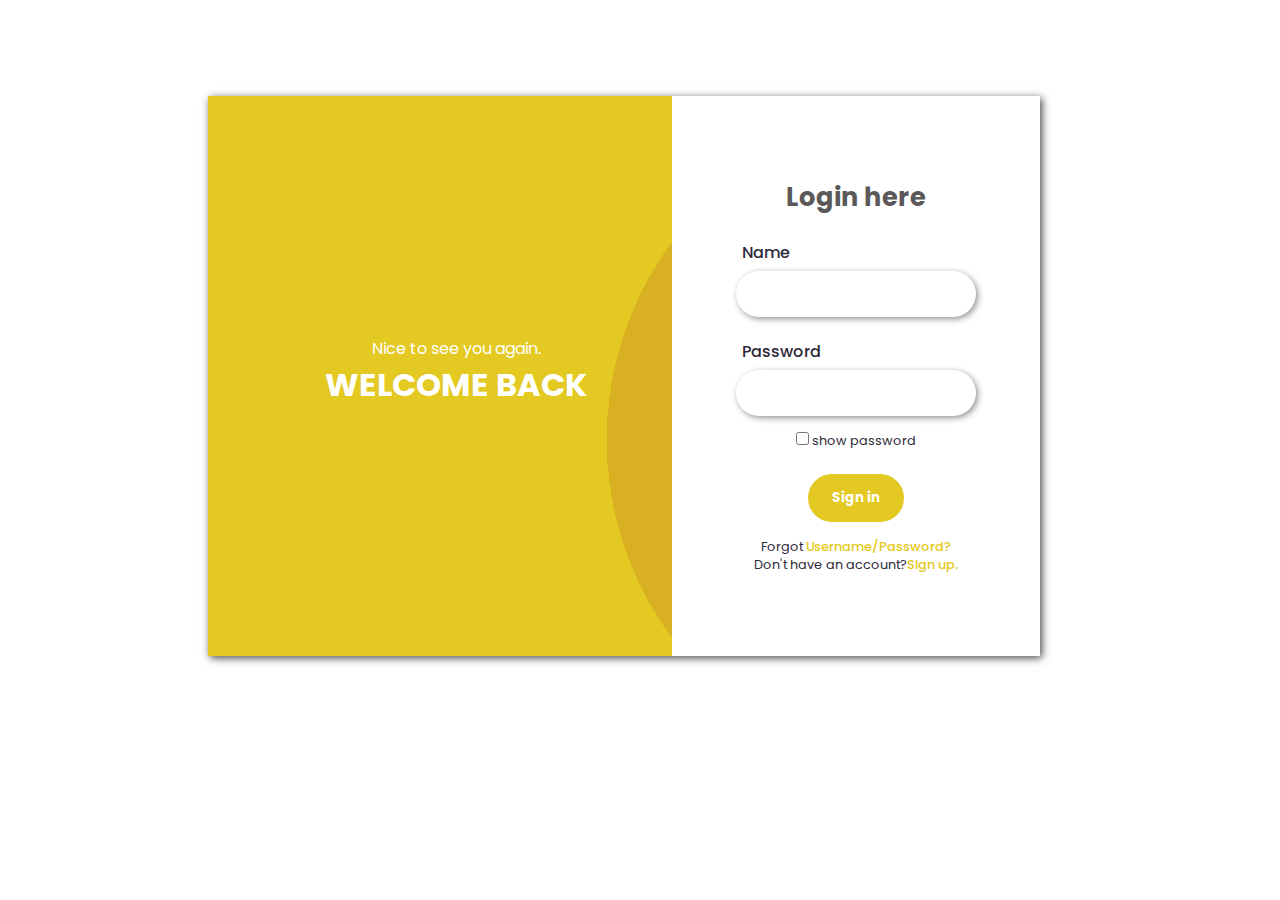
<file: login.html>
<!DOCTYPE html>
<html lang="en">
<head>
  <meta charset="UTF-8">
  <meta name="viewport" content="width=device-width, initial-scale=1.0">
  <link rel="stylesheet" href="style.css">
  <title>Document</title>
</head>
<body class="login">
  <div class="container-l">
    <div class="login-img">
      <div class="head-text"><p >Nice to see you again.</p>
      <h1>WELCOME BACK</h1></div>
    </div>
    
    <div class="login-details">
      <form>
      <h1 class="l-heading">Login here</h1>
      <p class="te">Name</p>
      <input class="inp-te" type="text" name="Username">
      <p class="te">Password</p>
      <input class="inp-te" type="password" name="password">
      <br>
      <div class="check">
      <input  class="ch-inp"  type="checkbox">
      <label >show password</label><br></div>
     <a href="index.html"> <input type="button" class="l-btn" value="Sign in"></a>
      <p class="end-te">Forgot <a class="a-link"href="">Username/Password?</a><br>
      Don't have an account?<a class="a-link"href="">Sign up.</a>
      </p>
    </form>
    </div>
  </div>
</body>
</html>
</file>
<file: style.css>
@import url("https://fonts.googleapis.com/css2?family=Libre+Baskerville&family=Poppins:wght@300;400;500;700;900&display=swap");
* {
  padding: 0;
  margin: 0;
  box-sizing: border-box;
  font-family: "poppins", sans-serif;
  text-decoration: none;
  list-style: none;
  scroll-behavior: smooth;
}
:root {
  --bg-color: #1f1f23;
  --second-bg-color: #2e2a3b;
  --text-color: #fff;
  --second-color: #ccc;
  --maincolor: #d8c21d;
  --big-font: 5rem;
  --h2-font: 3rem;
  --p-font: 1.1rem;
}
body {
  background: var(--bg-color);
  color: var(--text-color);
  display: inline-block;
}
.container {
  overflow: hidden;
}
header {
  position: fixed;
  width: 100%;
  top: 0;
  right: 0;
  z-index: 1000;
  display: flex;
  align-items: center;
  justify-content: space-between;
  background: transparent;
  padding: 2rem 15%;
  border-bottom: 1px solid transparent;
  transition: all 0.45s ease;
}
.logo {
  color: var(--text-color);
  font-size: 2.2rem;
  font-weight: 700;
  letter-spacing: 1px;
}
span {
  color: var(--maincolor);
}
.hamburger {
  display: none;
}
.nav-bar ul {
  display: flex;
}
.nav-bar ul li a {
  display: block;
  color: var(--text-color);
  font-size: 1rem;
  padding: 10px 25px;
  border-radius: 1rem;
  transition: 0.2s;
  margin: 0 5px;
}
.nav-bar ul li a:hover {
  color: #d8c21d;
}
.nav-bar ul li a:active {
  color: #d8c21d;
}

section {
  padding: 160px 15% 120px;
}
.ldn {
  display: inline-block;
}
.home {
  position: relative;
  height: 100vh;
  width: 100%;
}
.bgimg {
  position: relative;
  left: 44rem;
  bottom: 23rem;
  height: 3rem;
  width: 3rem;
}
.one {
  display: inline-block;
  margin: 0 0 20px 0;
  height: 32px;
  padding: 0 15px;
  line-height: 32px;
  font-size: 20px;
  font-weight: 500;
  border-radius: 5px;

  color: var(--text-color);
}

.home-text h1 {
  font-size: var(--big-font);
  font-weight: 700;
  color: var(--text-color);
  line-height: 1.1;
  margin: 0 0 8px;
}
.home-text h3 {
  color: var(--text-color);
  margin: 0 0 35px;
  font-size: 3rem;
  font-weight: 700;
  line-height: 1.1;
}
img {
  max-width: 417px;
  margin: 0 0 35px 0;
}
header {
  background: var(--bg-color);
  border-bottom: 1px solid #ffffff1a;
  padding: 12px 15%;
}
.about {
  display: grid;
  grid-template-columns: repeat(2, 1fr);
  align-items: center;
  gap: 1.5rem;
  background: var(--second-bg-color);
}
.about-img img {
  max-width: 530px;
  height: auto;
  width: 100%;
  border-radius: 8px;
}
.about-te h2 {
  font-size: var(--h2-font);
  line-height: 1;
}
.about-te h4 {
  font-size: 24px;
  font-weight: 600;
  color: var(--text-color);
  line-height: 1.7;
  margin: 15px 0 30px;
}
.about-te p {
  color: var(--second-color);
  font-size: var(--p-font);
  line-height: 1.8;
  margin-bottom: 4rem;
}
.abtn {
  background-color: #d8c21d;
  color: #fff;
  font-size: 1.1rem;
  margin: 10px 0 10px 0;
  font-weight: 700;
  width: 8rem;
  height: 3rem;
  border: none;
  border-radius: 0.5rem;
}
.services {
  background: var(--bg-color);
}
.main-te {
  text-align: center;
}
.main-te p {
  color: var(--second-color);
  font-size: 1rem;
  margin-bottom: 1rem;
}
.main-te h2 {
  font-size: var(--h2-font);
  line-height: 1;
}
.service-content {
  display: grid;
  grid-template-columns: repeat(auto-fit, minmax(250px, auto));
  align-items: center;
  gap: 2.5rem;
  margin-top: 5rem;
}
.box {
  background: var(--second-bg-color);
  padding: 35px 45px;
  border-radius: 8px;
  transition: all 45s ease;
  display: inline-block;
}
.box:hover {
  transform: scale(11.1rem);
  cursor: pointer;
}
.box i {
  font-size: 2rem;
  margin-bottom: 30px;
}
.box i:hover {
  transform: scale(1.1);
  cursor: pointer;
}
.box h3 {
  font-size: 1rem;

  margin-bottom: 10px;
  font-weight: 600;
}
.contact {
  background: var(--second-bg-color);
  display: grid;
  grid-template-columns: repeat(2, 1fr);
  align-items: center;
  gap: 2.5rem;
  padding-bottom: 10px;
}
.contact-form {
  position: relative;
  left: 650px;
  bottom: 360px;
}
.contact-form form input,
form textarea {
  width: 100%;
  padding: 14px;
  background: var(--bg-color);
  color: var(--text-color);
  border: none;
  border-radius: 8px;
  outline: none;
  font-size: 15px;
  margin-bottom: 10px;
}
.contact-form textarea {
  resize: none;
  height: 240px;
}
.contact-form .button {
  display: inline-block;
  font-size: 16px;
  background: var(--maincolor);
  color: var(--text-color);
  width: 160px;
  transition: all 45s ease;
  cursor: pointer;
}
.contact-form input:hover {
  transform: scale(1.1);
  cursor: pointer;
}
.contact-text h2 {
  font-size: var(--h2-font);
  line-height: 2;
}
.contact-text h4 {
  line-height: 0.5;
}
.contact-text p {
  color: var(--second-color);
  font-size: var(--p-font);
  line-height: 1.8;
  margin: 30px 30px 30px 0;
}
.list {
  margin-bottom: 2.8rem;
}
a {
  color: #e2e4a4;
}
.list li {
  margin-bottom: 12px;
}
.end div {
  text-align: center;
  margin: 30px;
  color: var(--second-color);
}
.login {
  background-color: #fff;
  margin: 0 14rem 0rem 14rem;
  overflow: hidden;
}
.container-l {
  display: flex;
  flex-direction: row;
  justify-content: center;
  align-items: center;
  color: #ffffff;
  margin: 3rem 8rem 0 3rem;
  background-color: #ffffff;
  height: 35rem;
  box-shadow: 2px 2px 8px rgb(71, 71, 71);
  text-align: center;
  max-width: 100%;
}
.login-img {
  padding-left: 2rem;
  max-width: 100%;
  background-image: url(./images/Frame\ 20.png);
  background-size: cover;
  background-color: #e3c921;
  height: 35rem;
  width: 30rem;
  margin: 0;
  text-align: center;
  background-blend-mode: darken;
}
.login-details {
  padding: 4rem;
  color: #2e2a3b;
  font-size: 0.8rem;
}
.inp-te {
  border-radius: 2rem;
  padding: 0.8rem;
  border: none;
  background-color: #fff;
  color: #3e3e3e;
  box-shadow: 2px 2px 6px rgb(147, 147, 147);
  width: 15rem;
}
.l-heading {
  text-align: center;
  color: #5a5858;
  margin-top: 0;
}
.head-text {
  margin-top: 15rem;
}
.te {
  padding: 0.4rem;
  font-size: 1rem;
  margin-top: 1rem;
  font-weight: 500;
  text-align: left;
}
.check {
  margin: 1rem 0 1rem 0;
  font-size: 0.8rem;
  transform: ;
}
.l-btn {
  width: 6rem;
  height: 3rem;
  border-radius: 2rem;
  margin-top: 0.5rem;
  padding: auto;
  background-color: #e3c921;
  border: none;
  color: #fff;
  font-weight: 700;
  text-align: center;
}
.a-link {
  font-weight: 500;
  color: #e3c921;
}
.end-te {
  margin-top: 1rem;
}

/* responsive for devices less than 6oopx */
@media only screen and (max-width: 600px) {
  .container {
    max-width: 100%;
  }
  header {
    width: 100%;
  }
  .logo {
    font-size: 1.6rem;
    position: relative;
    top: 1rem;
    right: 2rem;
  }
  .hamburger {
    display: block;
    cursor: pointer;
    position: relative;
    left: 17rem;
    bottom: 1rem;
  }

  .hamburger .line {
    width: 24px;
    height: 1px;
    background: #fff;
    margin: 6px 0;
    cursor: pointer;
  }
  .nav-bar {
    height: 0px;
    position: absolute;
    top: 110px;
    left: 0;
    right: 0;
    width: 100vw;
    background: var(--second-bg-color);
    transition: 0.2s;
    overflow: hidden;
  }
  .nav-bar ul li a {
    color: rgb(214, 214, 214);
    position: relative;
    top: 50px;
    font-weight: 700;
  }
  .nav-bar ul {
    display: block;
    width: 100%;
    height: 300px;
    box-sizing: border-box;
    margin: 10px 0 0 0;
    text-align: center;
    transition: 0.5s;
  }
  .navlist {
    position: fixed;
    left: 100%;
    top: 70px;
    gap: 0;
    flex-direction: column;
    background-color: var(--second-bg-color);
    width: 50%;
    text-align: center;
    transform: 0.3s;
  }
  .navlist.active {
    left: 0;
  }
  .home-text {
    position: relative;
    right: 2rem;
  }
  .home-text h1 {
    font-size: 2.6rem;
  }
  .home-text h3 {
    font-size: 1.8rem;
  }
  .home-text p {
    font-size: 1rem;
  }
  .one {
    position: relative;
    right: 0.7rem;
  }
  .about {
    display: block;
  }
  .contact-text {
    position: relative;
    bottom: 4rem;
    display: block;
  }
  .contact-form {
    position: relative;
    left: 0;
    bottom: 0;
    margin-top: 3rem;
  }
  .contact-text h4 {
    line-height: 1.8;
  }
  .login {
    margin: 0%;
    overflow-x: hidden;
    overflow-y: scroll;
  }
  .container-l {
    height: 41rem;
    margin: 0;
    display: flex;
    flex-direction: column;
    width: 26.4rem;
    overflow: hidden;
    position: absolute;
    right: 0;
    top: 0;
    overflow: hidden;
    box-shadow: none;
  }
  .login-img {
    padding-left: 0;
    height: 9rem;
  }
  .head-text {
    position: relative;
    bottom: 12rem;
  }
}
/* responsive for devices between 958px and 1300px */
@media only screen and (min-width: 958px) and (max-width: 1300px) {
  .container {
    max-width: 100%;
  }
  img {
    max-width: 321px;
  }
  .bgimg {
    position: relative;
    left: 35rem;
  }
  .service-content {
    display: inline-flex;
    font-size: 0.8rem;
  }

  .contact-text {
    position: relative;
    bottom: 4rem;
    display: block;
  }
  .contact-form {
    position: relative;
    left: 0;
    bottom: 0;
    margin-top: 3rem;
  }
  .login {
    overflow: hidden;
  }
  .container-l {
    max-width: 100%;
    margin: 6rem 0rem 0 -1rem;
  }
}
/* reponsive for devices such as tablets */
@media only screen and (min-width: 601px) and (max-width: 958px) {
  .container {
    max-width: 100%;
  }
  .bgimg {
    display: none;
  }
  .logo {
    font-size: 3rem;
    position: relative;
    top: 1rem;
    right: 2rem;
  }
  .hamburger {
    display: block;
    cursor: pointer;
    position: relative;
    left: 36rem;
    bottom: 2.2rem;
  }

  .hamburger .line {
    width: 47px;
    height: 0.3rem;
    background: #fff;
    margin: 6px 0;
    cursor: pointer;
  }
  .nav-bar {
    height: 0px;
    position: absolute;
    top: 110px;
    left: 0;
    right: 0;
    width: 100vw;
    background: var(--second-bg-color);
    transition: 0.2s;
    overflow: hidden;
  }
  .nav-bar ul li a {
    color: rgb(214, 214, 214);
    position: relative;
    top: 50px;
    font-weight: 700;
    font-size: 2rem;
  }
  .nav-bar ul {
    display: block;
    width: 100%;
    height: 360px;
    box-sizing: border-box;
    margin: 10px 0 0 0;
    text-align: center;
    transition: 0.5s;
  }
  .navlist {
    position: fixed;
    left: 100%;
    top: 112px;
    gap: 0;
    flex-direction: column;
    background-color: var(--second-bg-color);
    width: 50%;
    text-align: center;
    transform: 0.3s;
  }
  .navlist.active {
    left: 0;
  }
  .home-text {
    position: relative;
    right: 1rem;
  }
  .home-text h1 {
    font-size: 6rem;
  }
  .home-text h3 {
    font-size: 4rem;
  }
  .home-text p {
    font-size: 2rem;
  }
  .one {
    position: relative;
    right: 1rem;
  }
  .about {
    display: block;
  }
  .about-te h4 {
    font-size: 2.4rem;
  }
  .about-img img {
    max-width: 100%;
  }
  .service-content {
    display: inline-block;
    font-size: 2rem;
  }
  .service-content h3 {
    font-size: 2rem;
  }
  .main-te h2 {
    font-size: 4rem;
  }
  .main-te p {
    font-size: 2rem;
  }
  .box {
    margin-top: 60px;
  }
  .about-te h2 {
    font-size: 4rem;
  }
  .about-te p {
    font-size: 2rem;
  }
  .contact-text {
    position: relative;
    bottom: 4rem;
    display: block;
    font-size: 2rem;
  }
  .contact-form {
    position: relative;
    left: 0;
    bottom: 0;
    margin-top: 2rem;
  }
  .contact-text h4 {
    line-height: 1.8;
  }
  .contact-form form input,
  form textarea {
    font-size: 2rem;
  }
  .abtn {
    height: 5rem;
    width: 14rem;
    font-size: 2rem;
    font-weight: 700;
  }
  .contact-form .button {
    height: 5rem;
    width: 20rem;
    font-size: 2rem;
    font-weight: 700;
  }
  .end p {
    font-size: 2rem;
  }
  .login {
    overflow: hidden;
  }
  .container-l {
    width: 63.2rem;
    display: flex;
    flex-direction: column;
    margin: 0;
    height: 100%;
    position: absolute;
    left: 0;
    top: 0;
  }
  .login-img {
    width: 57rem;
    height: 41rem;
  }
  .head-text {
    font-size: 1.8rem;
    position: relative;
    bottom: 7rem;
  }
  .login-details {
    font-size: 2rem;
  }
  .inp-te {
    width: 30rem;
    height: 4rem;
  }
  .l-btn {
    width: 15rem;
    height: 5rem;
    font-size: 2rem;
  }
  .l-heading {
    font-size: 3rem;
  }
  .te {
    font-size: 1.8rem;
  }
  .end-te {
    font-size: 1.6rem;
  }

  .check {
    font-size: 1.6rem;
  }
}
/* resposive for dervices less than 280px */
@media only screen and (max-width: 280px) {
  .container {
    max-width: 100%;
  }
  .logo {
    font-size: 1rem;
    position: relative;
    top: 1rem;
    right: 2rem;
  }
  .home {
    max-width: 100%;
  }
  .hamburger {
    display: block;
    cursor: pointer;
    position: relative;
    left: 12rem;
    bottom: 1rem;
  }

  .hamburger .line {
    width: 22px;
    height: 1px;
    background: #fff;
    margin: 6px 0;
    cursor: pointer;
  }
  .nav-bar {
    height: 0px;
    position: absolute;
    top: 110px;
    left: 0;
    right: 0;
    width: 100vw;
    background: var(--second-bg-color);
    transition: 0.2s;
    overflow: hidden;
  }
  .nav-bar ul li a {
    color: rgb(214, 214, 214);
    position: relative;
    top: 50px;
    font-weight: 700;
  }
  .nav-bar ul {
    display: block;
    width: 100%;
    height: 300px;
    box-sizing: border-box;
    margin: 10px 0 0 0;
    text-align: center;
    transition: 0.5s;
  }
  .navlist {
    position: fixed;
    left: 100%;
    top: 70px;
    gap: 0;
    flex-direction: column;
    background-color: var(--second-bg-color);
    width: 50%;
    text-align: center;
    transform: 0.3s;
  }
  .navlist.active {
    left: 0;
  }
  .home-text h1 {
    font-size: 2rem;
  }
  .home-text h3 {
    font-size: 1rem;
  }
  .home-text p {
    font-size: 0.8rem;
  }
  .one {
    position: relative;
    right: 1rem;
  }
  .about-te h2 {
    font-size: 2rem;
  }
  .about-te p {
    font-size: 0.8rem;
  }
  .about-te h4 {
    font-size: 1rem;
  }
  .about-img img {
    max-width: 100%;
  }
  .service-content {
    display: inline-block;
    font-size: 0.8rem;
  }
  .service-content h3 {
    font-size: 1rem;
  }
  .main-te h2 {
    font-size: 2rem;
  }
  .main-te p {
    font-size: 0.8rem;
  }
  .contact-text {
    font-size: 0.8rem;
  }
  .contact-form form input,
  form textarea {
    font-size: 0.8rem;
  }

  .contact-text h2 {
    font-size: 2rem;
  }
  .end p {
    font-size: 0.8rem;
  }
  .abtn {
    height: 3rem;
    width: 8rem;
    font-size: 0.8rem;
    font-weight: 700;
  }
  .contact-form .button {
    height: 3rem;
    width: 10rem;
    font-size: 0.8rem;
    font-weight: 700;
  }
  .box {
    margin-top: 10px;
  }
}
</file>
